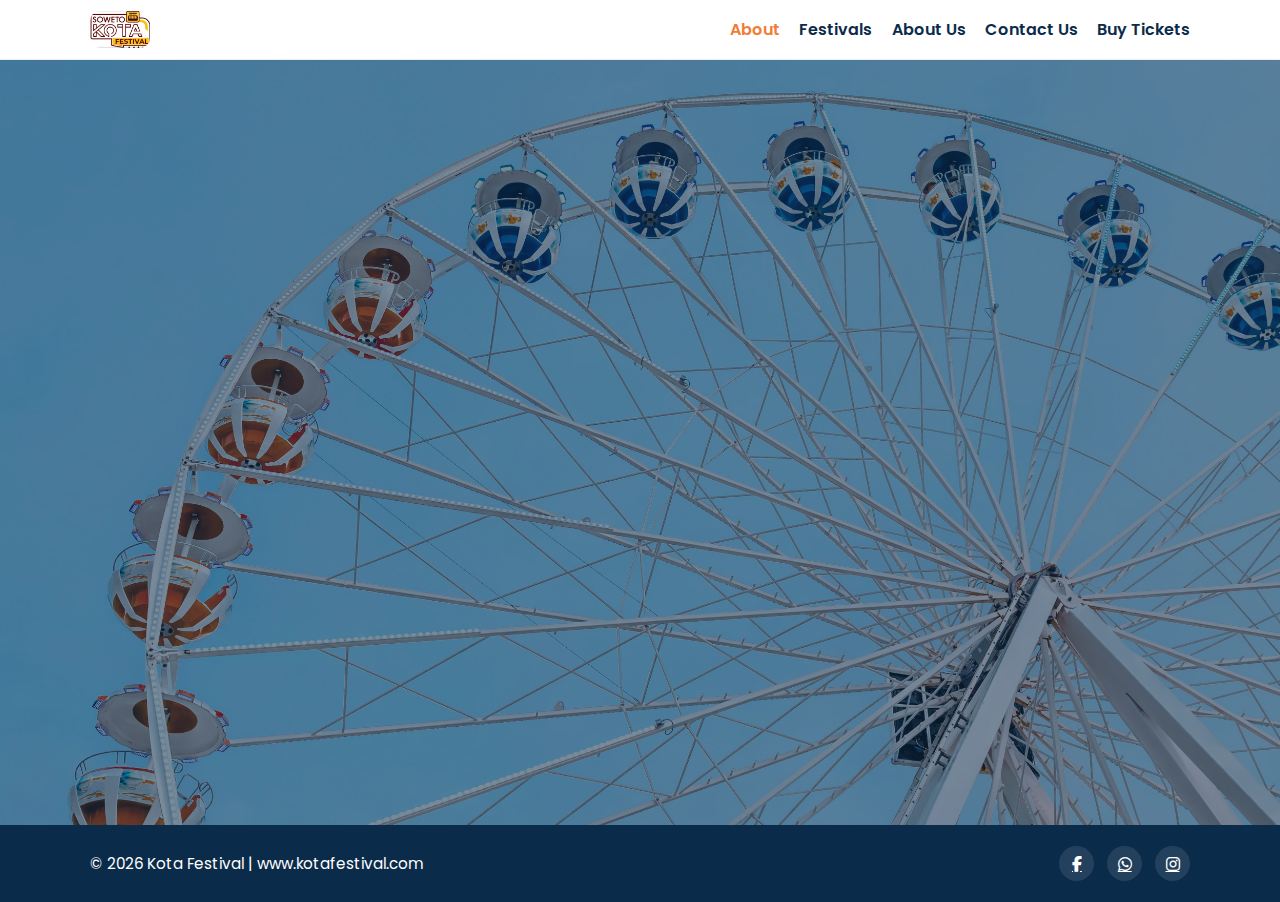
<file: index.html>
<!doctype html>
<html lang="en">
<head>
  <meta charset="utf-8" />
  <meta name="viewport" content="width=device-width, initial-scale=1.0" />
  <title>Kota Festival — Home</title>
  <link href="https://fonts.googleapis.com/css2?family=Poppins:wght@300;400;600;700&display=swap" rel="stylesheet">
  <link rel="stylesheet" href="https://cdnjs.cloudflare.com/ajax/libs/font-awesome/6.5.0/css/all.min.css">
  <link rel="stylesheet" href="style.css" />
</head>

<body>

  <header class="site-header">
    <div class="container header-inner">
      <div class="brand">
        <img src="logo.png" alt="Kota Festival Logo" class="logo" />
      </div>

      <nav class="main-nav" id="mainNav">
        <ul>
           <li><a href="about.html" class="active">About</a></li>
           <li><a href="festivals.html">Festivals</a></li>
          <li><a href="about.html">About Us</a></li>
          <li><a href="contact.html">Contact Us</a></li>
          <li><a href="tickets.html">Buy Tickets</a></li>
          
        </ul>
      </nav>

      <button class="nav-toggle" id="navToggle">☰</button>
    </div>
  </header>

  <!-- ===== HERO SECTION ===== -->
  <section class="hero">
    <div class="overlay"></div>
    <div class="container hero-inner">
      <h2 class="fade-up">KOTA FESTIVAL</h2>
      <p class="fade-up">
        Experience South Africa's best Food And Culture.
      </p>
      <div class="hero-actions fade-up">
        <a href="festivals.html" class="btn-primary">Browse Festivals</a>
      </div>
    </div>
  </section>

  <!-- ===== FOOTER ===== -->
  <footer class="site-footer">
    <div class="container footer-row">
      <p>© 2026 Kota Festival | www.kotafestival.com</p>

      <div class="footer-social-inline">
        <a href="#" aria-label="Facebook" class="social-icon"><i class="fab fa-facebook-f"></i></a>
        <a href="#" aria-label="Whatsapp" class="social-icon"><i class="fab fa-whatsapp"></i></a>
        <a href="#" aria-label="Instagram" class="social-icon"><i class="fab fa-instagram"></i></a>
      </div>
    </div>
  </footer>

  <!-- ===== SCRIPT ===== -->
  <script>
    // Toggle navbar for small screens
    const navToggle = document.getElementById("navToggle");
    const mainNav = document.getElementById("mainNav");
    navToggle.addEventListener("click", () => {
      mainNav.style.display = mainNav.style.display === "block" ? "none" : "block";
    });
  </script>
</body>
</html>
</file>
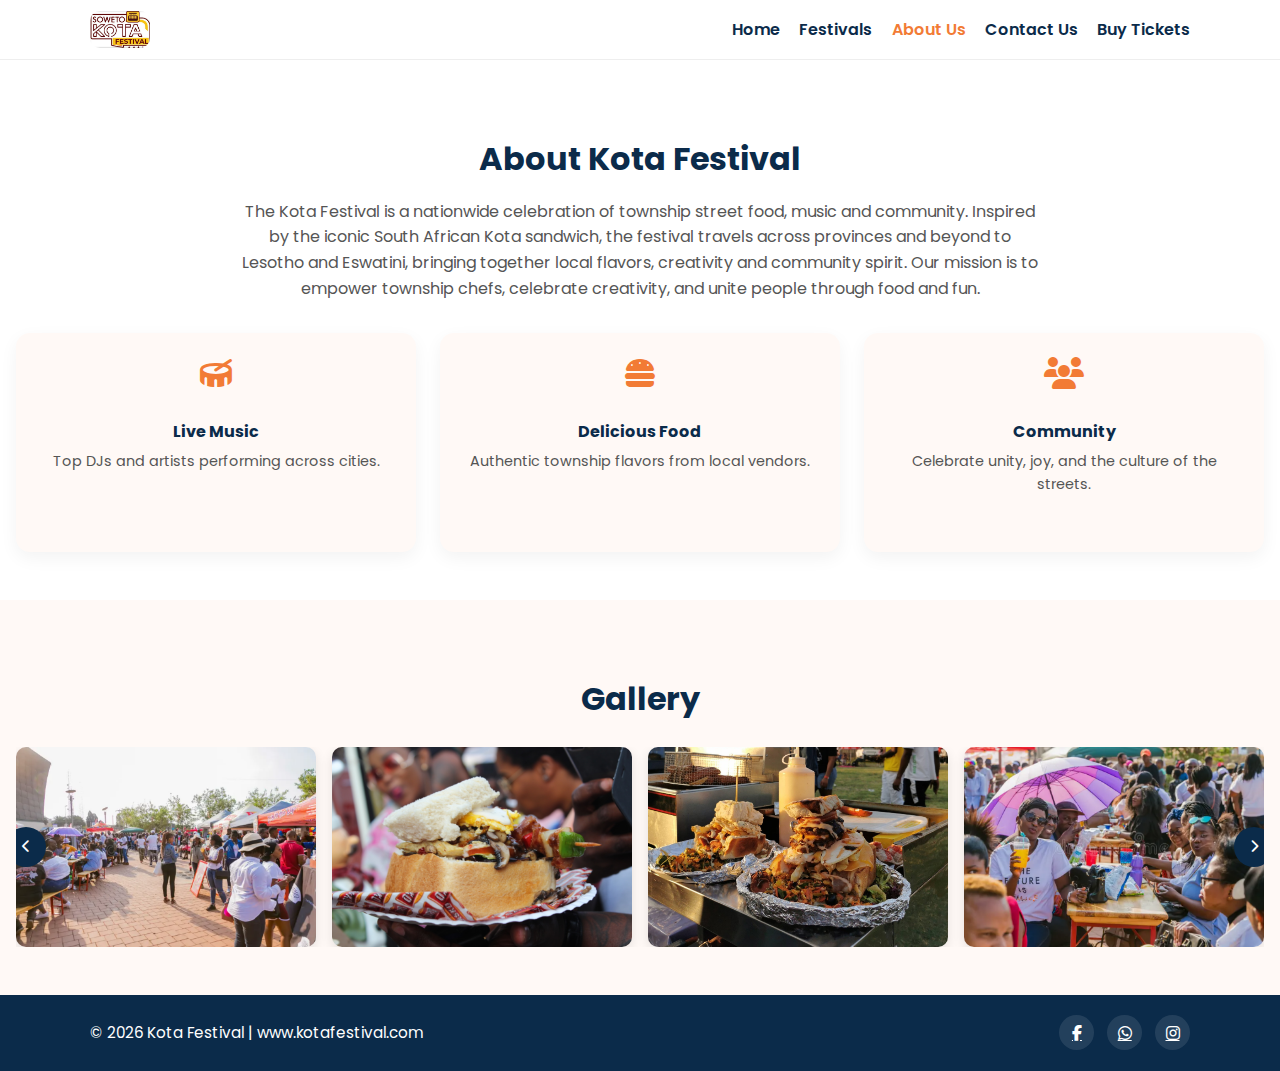
<file: about.html>
<!doctype html>
<html lang="en">
<head>
  <meta charset="utf-8" />
  <meta name="viewport" content="width=device-width,initial-scale=1" />
  <title>About — Kota Festival</title>
  <link href="https://fonts.googleapis.com/css2?family=Poppins:wght@300;400;600;700&display=swap" rel="stylesheet">

  <link rel="stylesheet" href="https://cdnjs.cloudflare.com/ajax/libs/font-awesome/6.5.0/css/all.min.css">
  <link rel="stylesheet" href="style.css" />
</head>

<body>

  <header class="site-header">
    <div class="container header-inner">
      <div class="brand">
        <img src="logo.png" alt="Kota Festival Logo" class="logo" />
      </div>

      <nav class="main-nav" id="mainNav">
        <ul>
          <li><a href="index.html">Home</a></li>
           <li><a href="festivals.html">Festivals</a></li>
          <li><a href="about.html" class="active">About Us</a></li>
          <li><a href="contact.html">Contact Us</a></li>
          <li><a href="tickets.html">Buy Tickets</a></li>
          
        </ul>
      </nav>

      <button class="nav-toggle" id="navToggle">☰</button>
    </div>
  </header>
  
  <section id="about" class="about">
    <div class="container">
      <h2>About Kota Festival</h2>
      <p>
         The Kota Festival is a nationwide celebration of township street food, music and community.
 Inspired by the iconic South African Kota sandwich, the festival travels across provinces and beyond to Lesotho and Eswatini,
 bringing together local flavors, creativity and community spirit.
 Our mission is to empower township chefs, celebrate creativity, and unite people through food and fun.
      </p>

      <div class="highlights">
        <div class="highlight">
          <i class="fas fa-drum"></i>
          <h4>Live Music</h4>
          <p>Top DJs and artists performing across cities.</p>
        </div>

        <div class="highlight">
          <i class="fas fa-hamburger"></i>
          <h4>Delicious Food</h4>
          <p>Authentic township flavors from local vendors.</p>
        </div>

        <div class="highlight">
          <i class="fas fa-users"></i>
          <h4>Community</h4>
          <p>Celebrate unity, joy, and the culture of the streets.</p>
        </div>
      </div>
    </div>
  </section>

  <!-- ===== GALLERY SECTION ===== -->
  <section id="gallery" class="gallery">
    <div class="container">
      <h2>Gallery</h2>
      <div class="gallery-wrapper">
        <button class="gallery-btn prev" aria-label="Previous"><i class="fas fa-chevron-left"></i></button>

        <div class="gallery-track">
          <img src="gallery/Screenshot (170).png" alt="Festival crowd">
          <img src="gallery/Screenshot (171).png" alt="Food stall">
          <img src="gallery/Screenshot (172).png" alt="Live music">
          <img src="gallery/Screenshot (173).png" alt="Chefs cooking">
          <img src="gallery/Screenshot (174).png" alt="Festival event">
          <img src="gallery/Screenshot (175).png" alt="Happy crowd">
          <img src="gallery/Screenshot (170).png" alt="Festival crowd">
          <img src="gallery/Screenshot (171).png" alt="Food stall">
          <img src="gallery/Screenshot (172).png" alt="Live music">
          <img src="gallery/Screenshot (173).png" alt="Chefs cooking">
          <img src="gallery/Screenshot (174).png" alt="Festival event">
          <img src="gallery/Screenshot (175).png" alt="Happy crowd">
          
        </div>

        <button class="gallery-btn next" aria-label="Next"><i class="fas fa-chevron-right"></i></button>
      </div>
    </div>
  </section>


  <!-- ===== FOOTER ===== -->
  <footer class="site-footer">
    <div class="container footer-row">
      <p>© 2026 Kota Festival | www.kotafestival.com</p>

      <div class="footer-social-inline">
        <a href="#" aria-label="Facebook" class="social-icon"><i class="fab fa-facebook-f"></i></a>
        <a href="#" aria-label="Whatsapp" class="social-icon"><i class="fab fa-whatsapp"></i></a>
        <a href="#" aria-label="Instagram" class="social-icon"><i class="fab fa-instagram"></i></a>
      </div>
    </div>
  </footer>
<script>
    // Toggle navbar
    const navToggle = document.getElementById("navToggle");
    const mainNav = document.getElementById("mainNav");
    navToggle.addEventListener("click", () => {
      mainNav.style.display = mainNav.style.display === "block" ? "none" : "block";
    });

    // Gallery slider logic
    const track = document.querySelector('.gallery-track');
    const prevBtn = document.querySelector('.gallery-btn.prev');
    const nextBtn = document.querySelector('.gallery-btn.next');

    let scrollAmount = 0;
    const scrollStep = 300;

    nextBtn.addEventListener('click', () => {
      track.scrollBy({ left: scrollStep, behavior: 'smooth' });
    });

    prevBtn.addEventListener('click', () => {
      track.scrollBy({ left: -scrollStep, behavior: 'smooth' });
    });
  </script>
  <script src="script.js"></script>
</body>
</html>
</file>
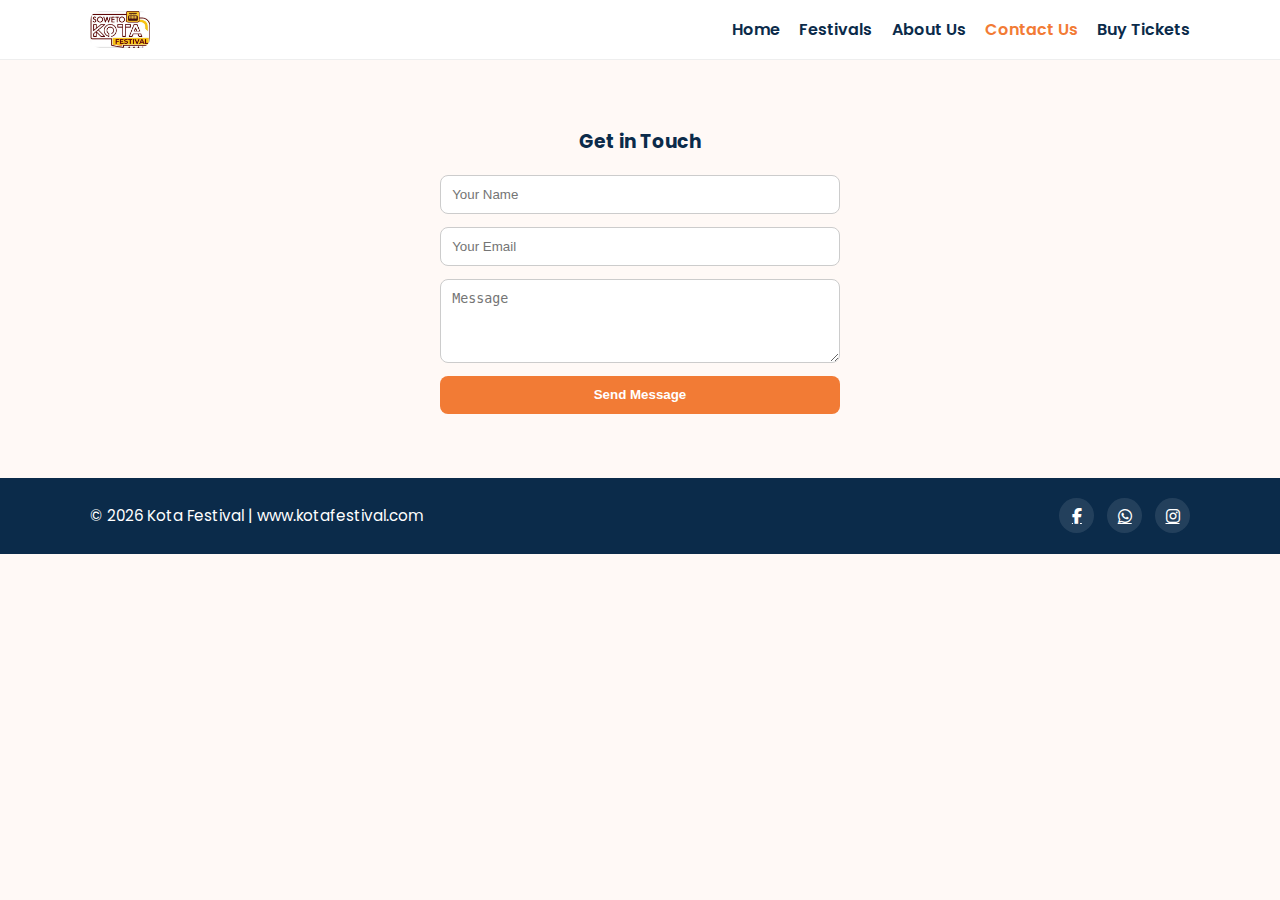
<file: contact.html>
<!doctype html>
<html lang="en">
<head>
  <meta charset="utf-8" />
  <meta name="viewport" content="width=device-width,initial-scale=1" />
  <title>Contact — Kota Festival</title>
  <link href="https://fonts.googleapis.com/css2?family=Poppins:wght@300;400;600;700&display=swap" rel="stylesheet">
    <link rel="stylesheet" href="https://cdnjs.cloudflare.com/ajax/libs/font-awesome/6.5.0/css/all.min.css">
  <link rel="stylesheet" href="style.css" />
</head>

<body>

  <header class="site-header">
    <div class="container header-inner">
      <div class="brand">
        <img src="logo.png" alt="Kota Festival Logo" class="logo" />
      </div>

      <nav class="main-nav" id="mainNav">
        <ul>
          <li><a href="index.html">Home</a></li>
           <li><a href="festivals.html">Festivals</a></li>
          <li><a href="about.html">About Us</a></li>
          <li><a href="contact.html" class="active">Contact Us</a></li>
          <li><a href="tickets.html">Buy Tickets</a></li>
          
        </ul>
      </nav>

      <button class="nav-toggle" id="navToggle">☰</button>
    </div>
  </header>

  <section class="contact-section">
    <div class="container">
      <h3>Get in Touch</h3>
      <form id="contactForm">
        <input type="text" placeholder="Your Name" required>
        <input type="email" placeholder="Your Email" required>
        <textarea rows="4" placeholder="Message"></textarea>
        <button type="submit" class="btn-primary">Send Message</button>
      </form>
      <p id="contactStatus"></p>
    </div>
  </section>

  <!-- ===== FOOTER ===== -->
  <footer class="site-footer">
    <div class="container footer-row">
      <p>© 2026 Kota Festival | www.kotafestival.com</p>

      <div class="footer-social-inline">
        <a href="#" aria-label="Facebook" class="social-icon"><i class="fab fa-facebook-f"></i></a>
        <a href="#" aria-label="Whatsapp" class="social-icon"><i class="fab fa-whatsapp"></i></a>
        <a href="#" aria-label="Instagram" class="social-icon"><i class="fab fa-instagram"></i></a>
      </div>
    </div>
  </footer>
  <script src="script.js"></script>
</body>
</html>
</file>
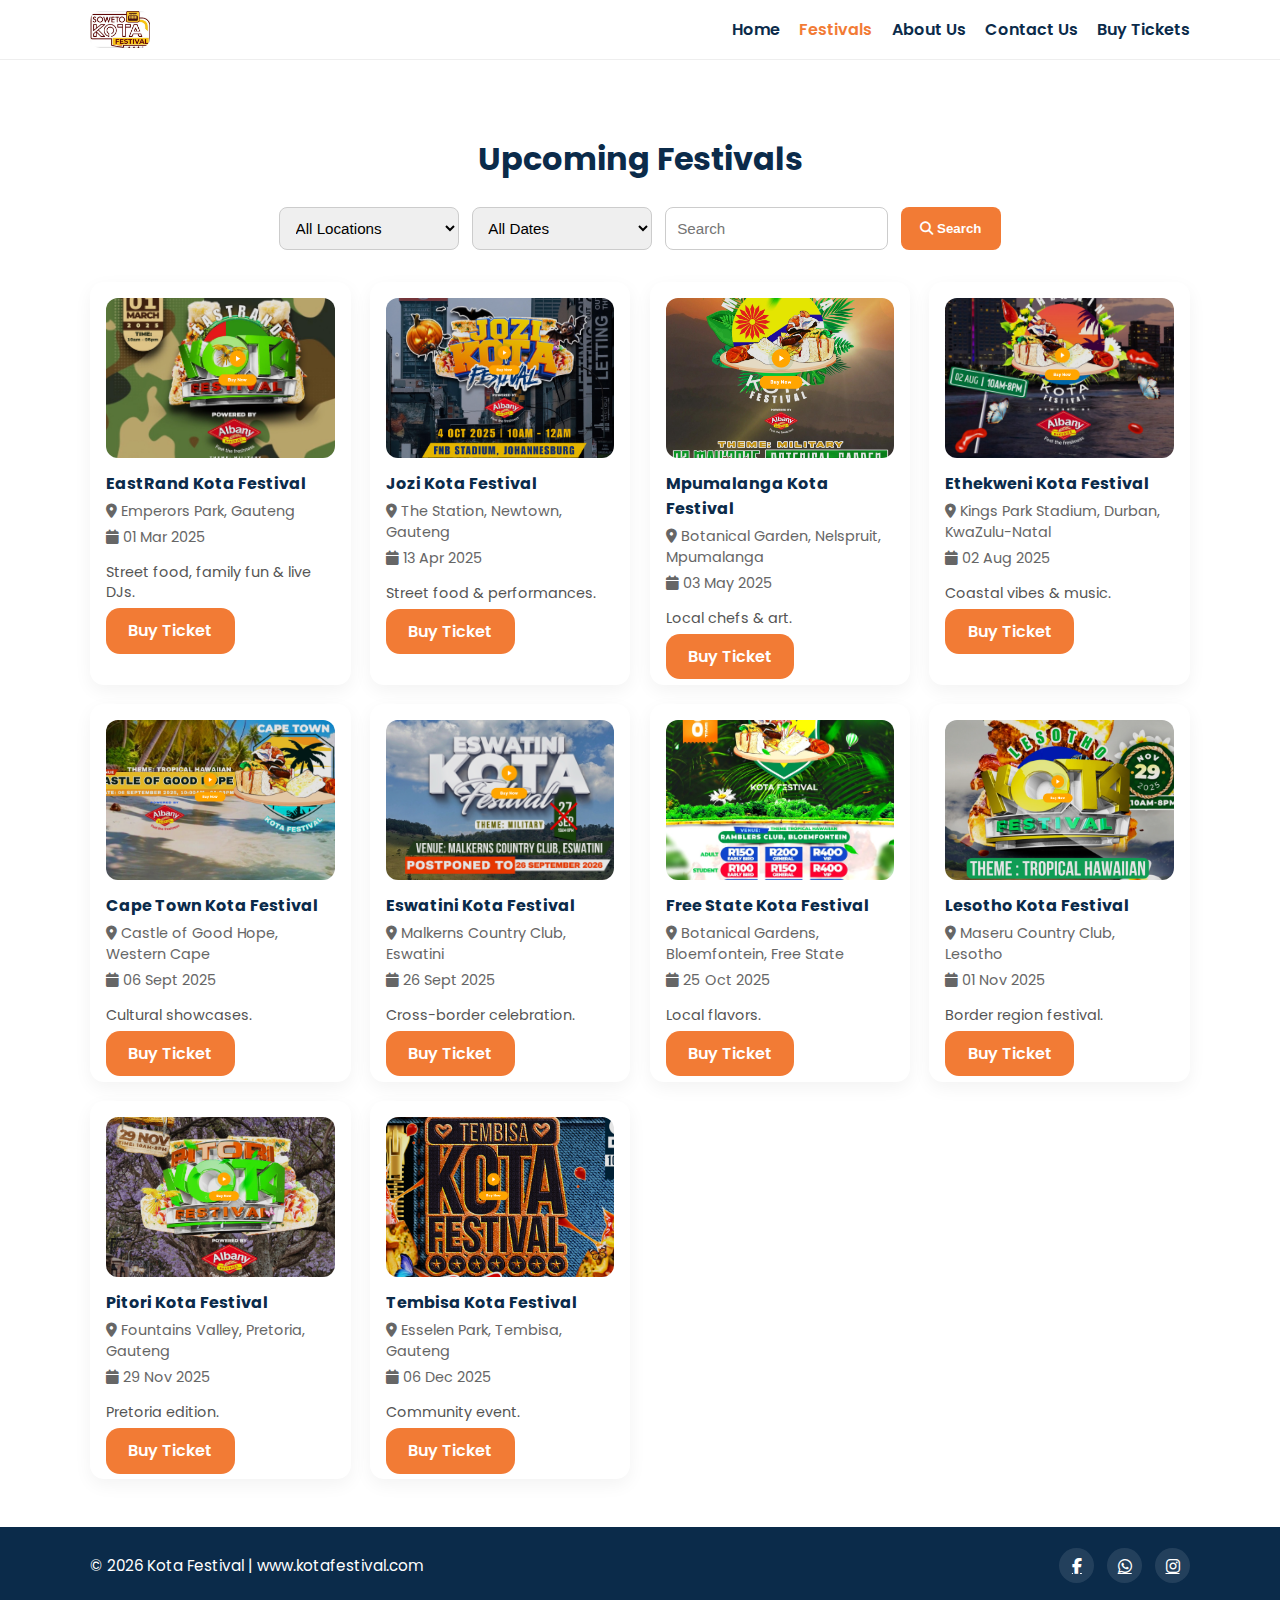
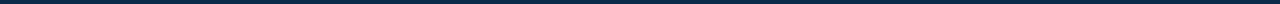
<file: festivals.html>
<!doctype html>
<html lang="en">
<head>
  <meta charset="utf-8" />
  <meta name="viewport" content="width=device-width, initial-scale=1.0" />
  <title>Festivals — Kota Festival</title>

  <!-- Fonts & Icons -->
  <link href="https://fonts.googleapis.com/css2?family=Poppins:wght@300;400;600;700&display=swap" rel="stylesheet">
  <link rel="stylesheet" href="https://cdnjs.cloudflare.com/ajax/libs/font-awesome/6.5.0/css/all.min.css">
  <link rel="stylesheet" href="style.css" />
</head>

<body>

  <header class="site-header">
    <div class="container header-inner">
      <div class="brand">
        <img src="logo.png" alt="Kota Festival Logo" class="logo" />
      </div>

      <nav class="main-nav" id="mainNav">
        <ul>
          <li><a href="index.html">Home</a></li>
           <li><a href="festivals.html"  class="active">Festivals</a></li>
          <li><a href="about.html">About Us</a></li>
          <li><a href="contact.html">Contact Us</a></li>
          <li><a href="tickets.html">Buy Tickets</a></li>
          
        </ul>
      </nav>

      <button class="nav-toggle" id="navToggle">☰</button>
    </div>
  </header>

  <!-- ===== FESTIVALS SECTION ===== -->
  <section class="festivals-page">
    <div class="container">
      <h2>Upcoming Festivals</h2>

      <!-- Filter row -->
      <div class="filter-bar">
        <select id="locationFilter">
          <option value="all">All Locations</option>
          <option value="Gauteng">Gauteng</option>
          <option value="Mpumalanga">Mpumalanga</option>
          <option value="KwaZulu-Natal">KwaZulu-Natal</option>
          <option value="Free State">Free State</option>
          <option value="Western Cape">Western Cape</option>
          <option value="Lesotho">Lesotho</option>
          <option value="Eswatini">Eswatini</option>
        </select>

        <select id="dateFilter">
          <option value="all">All Dates</option>
          <option value="march">March 2025</option>
          <option value="april">April 2025</option>
          <option value="may">May 2025</option>
          <option value="august">August 2025</option>
          <option value="september">September 2025</option>
          <option value="october">October 2025</option>
          <option value="november">November 2025</option>
          <option value="december">December 2025</option>
        </select>

        <input type="text" id="searchInput" placeholder="Search" />
        <button id="searchBtn" class="btn-primary"><i class="fas fa-search"></i> Search</button>
      </div>

      <!-- Festivals grid -->
      <div id="festivalsGrid" class="festivals-grid"></div>
    </div>
  </section>

  <!-- ===== FOOTER ===== -->
  <footer class="site-footer">
    <div class="container footer-row">
      <p>© 2026 Kota Festival | www.kotafestival.com</p>

      <div class="footer-social-inline">
        <a href="#" aria-label="Facebook" class="social-icon"><i class="fab fa-facebook-f"></i></a>
        <a href="#" aria-label="Whatsapp" class="social-icon"><i class="fab fa-whatsapp"></i></a>
        <a href="#" aria-label="Instagram" class="social-icon"><i class="fab fa-instagram"></i></a>
      </div>
    </div>
  </footer>

  <!-- ===== SCRIPT ===== -->
  <script>
    // Navbar toggle
    const navToggle = document.getElementById("navToggle");
    const mainNav = document.getElementById("mainNav");
    navToggle.addEventListener("click", () => {
      mainNav.style.display = mainNav.style.display === "block" ? "none" : "block";
    });

    // Sample festivals data with poster images
const festivals = [
  { 
    title: "EastRand Kota Festival", 
    date: "2025-03-01", 
    location: "Gauteng", 
    venue: "Emperors Park", 
    description: "Street food, family fun & live DJs.",
    image: "festivals/eastrand.png"
  },
  { 
    title: "Jozi Kota Festival", 
    date: "2025-04-13", 
    location: "Gauteng", 
    venue: "The Station, Newtown", 
    description: "Street food & performances.",
    image:"festivals/jozi.png"
  },
  { 
    title: "Mpumalanga Kota Festival", 
    date: "2025-05-03", 
    location: "Mpumalanga", 
    venue: "Botanical Garden, Nelspruit", 
    description: "Local chefs & art.",
    image: "festivals/mpumalanga.png"
  },
  { 
    title: "Ethekweni Kota Festival", 
    date: "2025-08-02", 
    location: "KwaZulu-Natal", 
    venue: "Kings Park Stadium, Durban", 
    description: "Coastal vibes & music.",
    image:"festivals/ethekwini.png"
  },
  { 
    title: "Cape Town Kota Festival", 
    date: "2025-09-06", 
    location: "Western Cape", 
    venue: "Castle of Good Hope", 
    description: "Cultural showcases.",
    image: "festivals/cape.png"
  },
  { 
    title: "Eswatini Kota Festival", 
    date: "2025-09-26", 
    location: "Eswatini", 
    venue: "Malkerns Country Club", 
    description: "Cross-border celebration.",
    image: "festivals/eswatini.png"
  },
  { 
    title: "Free State Kota Festival", 
    date: "2025-10-25", 
    location: "Free State", 
    venue: "Botanical Gardens, Bloemfontein", 
    description: "Local flavors.",
    image: "festivals/freestate.jpg"
  },
  { 
    title: "Lesotho Kota Festival", 
    date: "2025-11-01", 
    location: "Lesotho", 
    venue: "Maseru Country Club", 
    description: "Border region festival.",
    image: "festivals/lesotho.png"
  },
  { 
    title: "Pitori Kota Festival", 
    date: "2025-11-29", 
    location: "Gauteng", 
    venue: "Fountains Valley, Pretoria", 
    description: "Pretoria edition.",
    image:"festivals/pretoria.png"
  },
  { 
    title: "Tembisa Kota Festival", 
    date: "2025-12-06", 
    location: "Gauteng", 
    venue: "Esselen Park, Tembisa", 
    description: "Community event.",
    image: "festivals/tembisa.png"
  }
];

// Format date nicely
function formatDate(date) {
  const d = new Date(date);
  return d.toLocaleDateString("en-GB", { day: "2-digit", month: "short", year: "numeric" });
}

// Render festivals (with images)
function renderFestivals(list) {
  festivalsGrid.innerHTML = "";
  if (!list.length) {
    festivalsGrid.innerHTML = `<p style="grid-column:1/-1;text-align:center;color:#666;">No festivals found.</p>`;
    return;
  }

  list.forEach(f => {
    const card = document.createElement("div");
    card.className = "card";
    card.innerHTML = `
      <div class="poster">
        <img src="${f.image}" alt="${f.title} poster">
      </div>
      <h4>${f.title}</h4>
      <div class="meta"><i class="fa-solid fa-location-dot"></i> ${f.venue}, ${f.location}</div>
      <div class="meta"><i class="fa-solid fa-calendar"></i> ${formatDate(f.date)}</div>
      <p>${f.description}</p>
      <a href="tickets.html" class="btn-primary" style="text-decoration:none;text-align:center;">Buy Ticket</a>
    `;
    festivalsGrid.appendChild(card);
  });
}



    renderFestivals(festivals);

    // Filter logic
    function filterFestivals() {
      const loc = locationFilter.value.toLowerCase();
      const dateValue = dateFilter.value.toLowerCase();
      const query = searchInput.value.trim().toLowerCase();

      const filtered = festivals.filter(f => {
        const inLocation = loc === "all" ? true : f.location.toLowerCase().includes(loc);
        const inDate =
          dateValue === "all"
            ? true
            : new Date(f.date).toLocaleString("default", { month: "long" }).toLowerCase().includes(dateValue);
        const matchesQuery = query
          ? f.title.toLowerCase().includes(query) ||
            f.venue.toLowerCase().includes(query) ||
            f.location.toLowerCase().includes(query)
          : true;
        return inLocation && inDate && matchesQuery;
      });

      renderFestivals(filtered);
    }

    searchBtn.addEventListener("click", filterFestivals);
  </script>
</body>
</html>
</file>
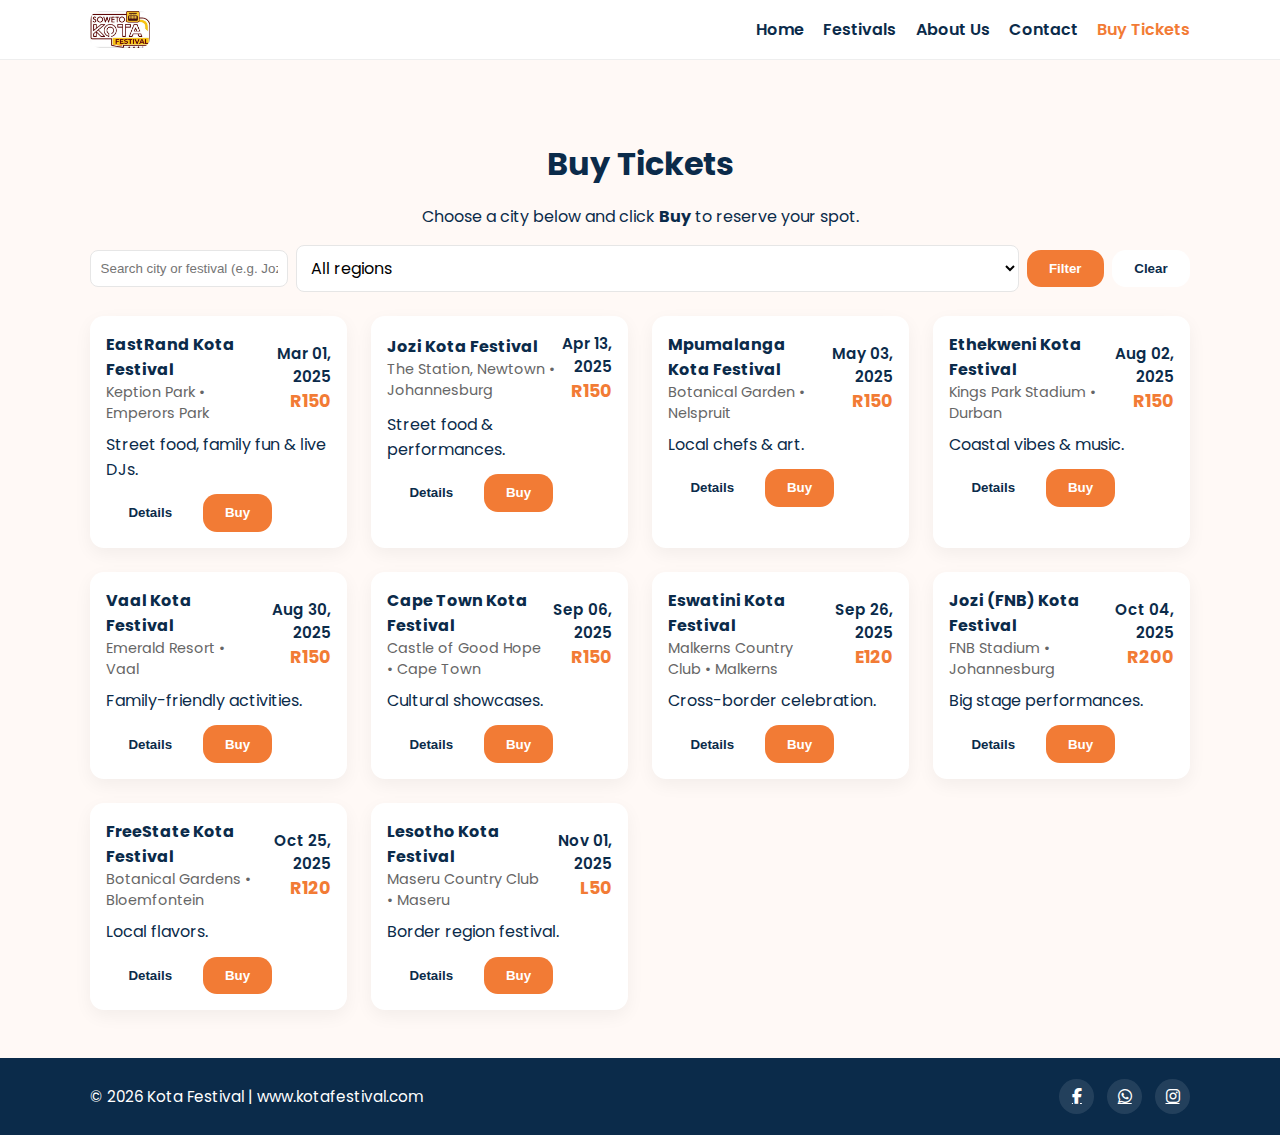
<file: tickets.html>
<!doctype html>
<html lang="en">
<head>
  <meta charset="utf-8" />
  <meta name="viewport" content="width=device-width,initial-scale=1" />
  <title>Buy Tickets — Kota Festival</title>
  <link href="https://fonts.googleapis.com/css2?family=Poppins:wght@300;400;600;700&display=swap" rel="stylesheet">
    <link rel="stylesheet" href="https://cdnjs.cloudflare.com/ajax/libs/font-awesome/6.5.0/css/all.min.css">
  <link rel="stylesheet" href="style.css" />
</head>

<body>
  <header class="site-header">
    <div class="container header-inner">
      <div class="brand">
        <img src="logo.png" alt="Kota Festival logo" class="logo" />
      </div>
      <nav class="main-nav" id="mainNav">
        <ul>
          <li><a href="index.html">Home</a></li>
          <li><a href="festivals.html">Festivals</a></li>
          <li><a href="about.html">About Us</a></li>
          <li><a href="contact.html">Contact</a></li>
          <li><a href="tickets.html" class="active">Buy Tickets</a></li>
        </ul>
      </nav>
      <button class="nav-toggle" id="navToggle">☰</button>
    </div>
  </header>

  <main>
    <section class="tickets-section">
      <div class="container">
        <h3>Buy Tickets</h3>
        <p class="small-muted">Choose a city below and click <strong>Buy</strong> to reserve your spot.</p>

        <div style="max-width:1100px;margin:1rem auto 1.5rem;display:flex;gap:.5rem;align-items:center;">
          <input id="searchTickets" placeholder="Search city or festival (e.g. Jozi, Durban)" style="flex:1;padding:.6rem;border-radius:8px;border:1px solid #e6e6e6" />
          <select id="regionSelect" style="padding:.6rem;border-radius:8px;border:1px solid #e6e6e6">
            <option value="all">All regions</option>
            <option>Gauteng</option>
            <option>Mpumalanga</option>
            <option>KwaZulu-Natal</option>
            <option>Western Cape</option>
            <option>Free State</option>
            <option>Lesotho</option>
            <option>Eswatini</option>
          </select>
          <button id="filterBtn" class="btn-primary">Filter</button>
          <button id="clearFilter" class="btn-light">Clear</button>
        </div>

        <div id="ticketsGrid" class="tickets-grid" aria-live="polite"></div>
      </div>
    </section>
  </main>


  <div id="ticketModal" class="modal" aria-hidden="true">
    <div class="modal-content">
      <button class="modal-close" id="modalClose">&times;</button>
      <h3>Purchase Tickets</h3>
      <p id="modalDesc"></p>

      <form id="ticketForm">
        <label for="ticketType">Ticket Type:</label>
        <select id="ticketType" required>
          <option value="general">General - R150</option>
          <option value="vip">VIP - R250</option>
          <option value="vvip">VVIP - R400</option>
        </select>

        <label for="ticketQty">Quantity:</label>
        <input type="number" id="ticketQty" min="1" value="1" required />

        <div class="modal-actions">
          <button type="submit" class="btn-primary">Purchase</button>
          <button type="button" id="modalCancel" class="btn-light">Cancel</button>
        </div>

        <p id="purchaseStatus" style="margin-top:0.5rem;font-size:0.9rem;"></p>
      </form>
    </div>
  </div>

  <div id="thankYouModal" class="modal" aria-hidden="true">
    <div class="modal-content">
      <h3>Thank You!</h3>
      <p>Your ticket purchase was successful. See you at the festival!</p>
      <button id="closeThankYou" class="btn-primary">Go Back</button>
    </div>
  </div>

  <footer class="site-footer">
    <div class="container footer-row">
      <p>© 2026 Kota Festival | www.kotafestival.com</p>
      <div class="footer-social-inline">
        <a href="#" aria-label="Facebook" class="social-icon"><i class="fab fa-facebook-f"></i></a>
        <a href="#" aria-label="Whatsapp" class="social-icon"><i class="fab fa-whatsapp"></i></a>
        <a href="#" aria-label="Instagram" class="social-icon"><i class="fab fa-instagram"></i></a>
      </div>
    </div>
  </footer>

  <script>
    const festivals = [
      { id:1, title:'EastRand Kota Festival', date:'2025-03-01', city:'Emperors Park', region:'Gauteng', price:150, currency:'R', venue:'Keption Park', desc:'Street food, family fun & live DJs.' },
      { id:2, title:'Jozi Kota Festival', date:'2025-04-13', city:'Johannesburg', region:'Gauteng', price:150, currency:'R', venue:'The Station, Newtown', desc:'Street food & performances.' },
      { id:3, title:'Mpumalanga Kota Festival', date:'2025-05-03', city:'Nelspruit', region:'Mpumalanga', price:150, currency:'R', venue:'Botanical Garden', desc:'Local chefs & art.' },
      { id:4, title:'Ethekweni Kota Festival', date:'2025-08-02', city:'Durban', region:'KwaZulu-Natal', price:150, currency:'R', venue:'Kings Park Stadium', desc:'Coastal vibes & music.' },
      { id:5, title:'Vaal Kota Festival', date:'2025-08-30', city:'Vaal', region:'Free State', price:150, currency:'R', venue:'Emerald Resort', desc:'Family-friendly activities.' },
      { id:6, title:'Cape Town Kota Festival', date:'2025-09-06', city:'Cape Town', region:'Western Cape', price:150, currency:'R', venue:'Castle of Good Hope', desc:'Cultural showcases.' },
      { id:7, title:'Eswatini Kota Festival', date:'2025-09-26', city:'Malkerns', region:'Eswatini', price:120, currency:'E', venue:'Malkerns Country Club', desc:'Cross-border celebration.' },
      { id:8, title:'Jozi (FNB) Kota Festival', date:'2025-10-04', city:'Johannesburg', region:'Gauteng', price:200, currency:'R', venue:'FNB Stadium', desc:'Big stage performances.' },
      { id:9, title:'FreeState Kota Festival', date:'2025-10-25', city:'Bloemfontein', region:'Free State', price:120, currency:'R', venue:'Botanical Gardens', desc:'Local flavors.' },
      { id:10, title:'Lesotho Kota Festival', date:'2025-11-01', city:'Maseru', region:'Lesotho', price:50, currency:'L', venue:'Maseru Country Club', desc:'Border region festival.' }
    ];

    const ticketsGrid = document.getElementById('ticketsGrid');
    const ticketModal = document.getElementById('ticketModal');
    const thankYouModal = document.getElementById('thankYouModal');
    const modalDesc = document.getElementById('modalDesc');
    const ticketForm = document.getElementById('ticketForm');
    const ticketQty = document.getElementById('ticketQty');
    const ticketType = document.getElementById('ticketType');
    const purchaseStatus = document.getElementById('purchaseStatus');
    const modalClose = document.getElementById('modalClose');
    const modalCancel = document.getElementById('modalCancel');
    const closeThankYou = document.getElementById('closeThankYou');
    const searchTickets = document.getElementById('searchTickets');
    const regionSelect = document.getElementById('regionSelect');
    const filterBtn = document.getElementById('filterBtn');
    const clearFilter = document.getElementById('clearFilter');

    let currentEvent = null;

    function formatDate(iso){
      const d = new Date(iso + 'T00:00:00');
      return d.toLocaleDateString(undefined, { day:'2-digit', month:'short', year:'numeric' });
    }

    function renderTickets(list){
      ticketsGrid.innerHTML = '';
      if(!list.length){
        ticketsGrid.innerHTML = '<div style="grid-column:1/-1;padding:1.2rem;background:#fff;border-radius:12px;text-align:center;color:#666">No events found.</div>';
        return;
      }

      list.forEach(ev => {
        const card = document.createElement('div');
        card.className = 'ticket-card';
        card.innerHTML = `
          <div class="row">
            <div>
              <div style="font-weight:700">${ev.title}</div>
              <div class="location small-muted">${ev.venue} • ${ev.city}</div>
            </div>
            <div style="text-align:right">
              <div class="date">${formatDate(ev.date)}</div>
              <div class="price">${ev.currency}${ev.price}</div>
            </div>
          </div>
          <div class="small-muted" style="margin-top:.4rem">${ev.desc}</div>
          <div class="cta">
            <button class="btn-light" onclick="viewDetails(${ev.id})">Details</button>
            <button class="btn-primary" onclick="openTicketModal(${ev.id})">Buy</button>
          </div>`;
        ticketsGrid.appendChild(card);
      });
    }

    renderTickets(festivals);

    window.viewDetails = function(id){
      const ev = festivals.find(x=>x.id===id);
      alert(`${ev.title}\nDate: ${formatDate(ev.date)}\nVenue: ${ev.venue}, ${ev.city}\nPrice: ${ev.currency}${ev.price}`);
    }


    window.openTicketModal = function(id){
      currentEvent = festivals.find(x=>x.id===id);
      if(!currentEvent) return;
      ticketModal.setAttribute('aria-hidden','false');
      modalDesc.textContent = `${currentEvent.title} — ${formatDate(currentEvent.date)} at ${currentEvent.venue}, ${currentEvent.city}`;
      document.body.style.overflow = 'hidden';
    }

    function closeTicketModal(){
      ticketModal.setAttribute('aria-hidden','true');
      document.body.style.overflow = '';
    }

    function showThankYouModal(){
      ticketModal.setAttribute('aria-hidden','true');
      thankYouModal.setAttribute('aria-hidden','false');
    }

    function closeThankYouModal(){
      thankYouModal.setAttribute('aria-hidden','true');
      document.body.style.overflow = '';
    }

    modalClose.addEventListener('click', closeTicketModal);
    modalCancel.addEventListener('click', closeTicketModal);
    closeThankYou.addEventListener('click', closeThankYouModal);

    ticketForm.addEventListener('submit', (e)=>{
      e.preventDefault();
      showThankYouModal();
    });

    filterBtn.addEventListener('click', ()=>{
      const q = searchTickets.value.trim().toLowerCase();
      const region = regionSelect.value;
      const filtered = festivals.filter(f=>{
        const matchesRegion = region==='all'?true:f.region.toLowerCase()===region.toLowerCase();
        const matchesQuery = f.title.toLowerCase().includes(q)||f.city.toLowerCase().includes(q);
        return matchesRegion&&matchesQuery;
      });
      renderTickets(filtered);
    });

    clearFilter.addEventListener('click', ()=>{
      searchTickets.value='';
      regionSelect.value='all';
      renderTickets(festivals);
    });
  </script>

  <style>

input[type="number"],
input[type="text"],
select {
  width: 100%;
  padding: 0.6rem 0.8rem;
  border-radius: 8px;
  border: 1.5px solid #e0e0e0;
  outline: none;
  font-family: inherit;
  font-size: 1rem;
  transition: all 0.2s ease;
  background-color: #fff;
}


input[type="number"]:hover,
input[type="text"]:hover,
select:hover {
  border-color: #999;
}

input[type="number"]:focus,
input[type="text"]:focus,
select:focus {
  border-color: #ff6600; 
  box-shadow: 0 0 0 2px rgba(255, 102, 0, 0.2);
}


#ticketForm label {
  display: block;
  margin-top: 1rem;
  margin-bottom: 0.3rem;
  font-weight: 600;
  color: #333;
}

    .modal {
      position: fixed;
      inset: 0;
      display: flex;
      align-items: center;
      justify-content: center;
      background: rgba(0,0,0,0.6);
      backdrop-filter: blur(4px);
      opacity: 0;
      pointer-events: none;
      transition: opacity .3s ease;
      z-index: 9999;
    }
    .modal[aria-hidden="false"] {
      opacity: 1;
      pointer-events: auto;
    }
    .modal-content {
      background: #fff;
      border-radius: 12px;
      padding: 2rem;
      max-width: 400px;
      width: 90%;
      text-align: center;
      position: relative;
      box-shadow: 0 4px 20px rgba(0,0,0,0.3);
      animation: fadeInUp .3s ease;
    }
    .modal-close {
      position: absolute;
      top: .8rem;
      right: 1rem;
      background: none;
      border: none;
      font-size: 1.4rem;
      cursor: pointer;
      color: #555;
    }
    .modal-actions {
      display: flex;
      justify-content: center;
      gap: .5rem;
      margin-top: 1rem;
    }
    @keyframes fadeInUp {
      from {transform: translateY(20px); opacity: 0;}
      to {transform: translateY(0); opacity: 1;}
    }
  </style>
</body>

</html>
</file>
<file: style.css>
:root {
  --orange: #f27b35;
  --dark-blue: #0b2b4a;
  --peach: #ffd2a5;
  --light-bg: #fff9f6;
  --radius: 14px;
  --transition: 0.3s ease;
  font-family: "Poppins", sans-serif;
}

body {
  margin: 0;
  color: var(--dark-blue);
  background: var(--light-bg);
}

/* HEADER */
.site-header {
  position: sticky;
  top: 0;
  background: #fff;
  border-bottom: 1px solid #eee;
  z-index: 100;
  transition: var(--transition);
}
.header-inner {
  max-width: 1100px;
  margin: 0 auto;
  display: flex;
  align-items: center;
  justify-content: space-between;
  padding: 0.7rem 1rem;
}
.logo {
  width: 60px;
  height: auto;
  border-radius: 10px;
  object-fit: cover;
}
.brand {
  display: flex;
  align-items: center;
  gap: 0.7rem;
}
.brand h1 {
  font-size: 1.3rem;
  color: var(--orange);
  font-weight: 700;
}
.main-nav ul {
  display: flex;
  gap: 1.2rem;
  list-style: none;
  margin: 0;
  padding: 0;
}
.main-nav a {
  text-decoration: none;
  color: var(--dark-blue);
  font-weight: 600;
  position: relative;
}
.main-nav a:hover,
.main-nav a.active {
  color: var(--orange);
}
.nav-toggle {
  display: none;
  border: 0;
  background: transparent;
  font-size: 1.6rem;
}

/* HERO */
.hero {
  position: relative;
  background: url("background.jpg") center/cover no-repeat fixed;
  height: 85vh;
  display: flex;
  align-items: center;
  justify-content: center;
  text-align: center;
  color: #fff;
}
.overlay {
  position: absolute;
  inset: 0;
  background: rgba(11, 43, 74, 0.55);
}
.hero-inner {
  position: relative;
  z-index: 2;
  max-width: 750px;
  padding: 2rem;
}
.hero h2 {
  font-size: 2.5rem;
  margin-bottom: 0.5rem;
}
.hero p {
  font-size: 1.1rem;
  margin-bottom: 1.5rem;
}
.hero-actions {
  display: flex;
  gap: 1rem;
  justify-content: center;
}
.btn-primary,
.btn-light {
  border: none;
  border-radius: var(--radius);
  padding: 0.7rem 1.4rem;
  font-weight: 600;
  cursor: pointer;
  transition: var(--transition);
}
.btn-primary {
  background: var(--orange);
  color: #fff;
}
.btn-primary:hover {
  background: #ff9a60;
}
.btn-light {
  background: #fff;
  color: var(--dark-blue);
}
.btn-light:hover {
  background: var(--peach);
}

/* FESTIVALS */
.festivals-section {
  padding: 3rem 1rem;
}
.festivals-section h3 {
  text-align: center;
  color: var(--dark-blue);
  font-size: 1.8rem;
  margin-bottom: 2rem;
}
.festivals-grid {
  display: grid;
  grid-template-columns: repeat(auto-fit, minmax(250px, 1fr));
  gap: 1.5rem;
  max-width: 1100px;
  margin: 0 auto;
}
.card {
  background: #fff;
  border-radius: var(--radius);
  box-shadow: 0 8px 20px rgba(0, 0, 0, 0.05);
  padding: 1rem;
  text-align: center;
  transition: var(--transition);
}
.card:hover {
  transform: translateY(-5px);
  box-shadow: 0 12px 25px rgba(0, 0, 0, 0.08);
}
.card .thumb {
  height: 140px;
  border-radius: 12px;
  background: linear-gradient(135deg, var(--orange), var(--peach));
  display: flex;
  align-items: center;
  justify-content: center;
  color: #fff;
  font-weight: 700;
  font-size: 1.1rem;
  margin-bottom: 0.7rem;
}
.card h4 {
  margin: 0.3rem 0;
}
.card .meta {
  font-size: 0.9rem;
  color: gray;
  margin-bottom: 0.8rem;
}
.card button {
  background: var(--orange);
  color: #fff;
  border: none;
  padding: 0.6rem 1rem;
  border-radius: 8px;
  cursor: pointer;
  transition: var(--transition);
}
.card button:hover {
  background: #ff9a60;
}

/* ABOUT */
.about-section {
  background: #fff;
  padding: 3rem 1rem;
}
.about-inner {
  max-width: 1100px;
  margin: 0 auto;
  display: flex;
  align-items: center;
  gap: 2rem;
}
.about-text {
  flex: 1;
}
.about-text h3 {
  color: var(--dark-blue);
  font-size: 1.8rem;
}
.about-text p {
  color: #555;
  line-height: 1.6;
}
.about-image img {
  border-radius: var(--radius);
  width: 100%;
  box-shadow: 0 8px 20px rgba(0, 0, 0, 0.08);
}

/* CONTACT */
.contact-section {
  padding: 3rem 1rem;
  text-align: center;
  background: var(--light-bg);
}
.contact-section form {
  display: flex;
  flex-direction: column;
  gap: 0.8rem;
  max-width: 400px;
  margin: 1rem auto;
}
.contact-section input,
.contact-section textarea {
  padding: 0.7rem;
  border-radius: 8px;
  border: 1px solid #ccc;
}
.contact-section button {
  background: var(--orange);
  color: #fff;
  border: none;
  border-radius: 8px;
  padding: 0.7rem;
  font-weight: 600;
  transition: var(--transition);
}
.contact-section button:hover {
  background: #ff9a60;
}

/* FOOTER */
.site-footer {
  background: var(--dark-blue);
  color: #fff;
  text-align: center;
  padding: 1rem;
}

/* ANIMATIONS */
.fade-up {
  animation: fadeUp 1s ease forwards;
  opacity: 0;
}
@keyframes fadeUp {
  from {
    opacity: 0;
    transform: translateY(20px);
  }
  to {
    opacity: 1;
    transform: translateY(0);
  }
}

/* RESPONSIVE */
@media (max-width: 768px) {
  .about-inner {
    flex-direction: column;
  }
  .main-nav {
    display: none;
    position: absolute;
    background: #fff;
    top: 70px;
    right: 0;
    left: 0;
    padding: 1rem 0;
    border-top: 1px solid #eee;
  }
  .main-nav ul {
    flex-direction: column;
    text-align: center;
  }
  .nav-toggle {
    display: block;
  }
}



.site-footer {
  background: var(--dark-blue);
  color: #fff;
  padding: 1.3rem 0;
}

.footer-row {
  display: flex;
  align-items: center;
  justify-content: space-between;
  flex-wrap: wrap;
  gap: 1rem;
  max-width: 1100px;
  margin: 0 auto;
  font-size: 0.95rem;
}

.footer-row p {
  margin: 0;
  font-weight: 400;
}

.footer-social-inline {
  display: flex;
  align-items: center;
  gap: 0.8rem;
}

.social-icon {
  color: #fff;
  background: rgba(255, 255, 255, 0.1);
  width: 35px;
  height: 35px;
  border-radius: 50%;
  display: flex;
  align-items: center;
  justify-content: center;
  transition: all 0.3s ease;
  font-size: 1rem;
}

.social-icon:hover {
  background: var(--orange);
  transform: translateY(-3px);
}

@media (max-width: 768px) {
  .footer-row {
    flex-direction: column;
    text-align: center;
    gap: 0.6rem;
  }
}

/* ===== ABOUT PAGE ===== */
.about {
  padding: 3rem 1rem;
  background: #fff;
  text-align: center;
}

.about h2 {
  font-size: 2rem;
  color: var(--dark-blue);
  margin-bottom: 1rem;
}

.about p {
  max-width: 800px;
  margin: 0 auto 2rem;
  color: #555;
  line-height: 1.6;
}

.highlights {
  display: flex;
  flex-wrap: wrap;
  justify-content: center;
  gap: 1.5rem;
}

.highlight {
  flex: 1 1 250px;
  background: var(--light-bg);
  border-radius: 14px;
  padding: 1.5rem;
  text-align: center;
  box-shadow: 0 6px 18px rgba(0, 0, 0, 0.05);
  transition: all 0.3s ease;
}

.highlight i {
  font-size: 2rem;
  color: var(--orange);
  margin-bottom: 0.5rem;
}

.highlight h4 {
  color: var(--dark-blue);
  margin-bottom: 0.4rem;
}

.highlight p {
  color: #555;
  font-size: 0.9rem;
}

.highlight:hover {
  transform: translateY(-6px);
  box-shadow: 0 10px 24px rgba(0, 0, 0, 0.08);
}

/* ===== GALLERY ===== */
.gallery {
  background: var(--light-bg);
  padding: 3rem 1rem;
  text-align: center;
}

.gallery h2 {
  font-size: 2rem;
  color: var(--dark-blue);
  margin-bottom: 1.5rem;
}

.gallery-wrapper {
  position: relative;
  max-width: 1400px;
  margin: 0 auto;
  overflow: hidden;
}

.gallery-track {
  display: flex;
  gap: 1rem;
  overflow-x: auto;
  scroll-behavior: smooth;
  scrollbar-width: none;
}

.gallery-track::-webkit-scrollbar {
  display: none;
}

.gallery-track img {
  width: 300px;
  height: 200px;
  object-fit: cover;
  border-radius: 10px;
  flex-shrink: 0;
  box-shadow: 0 4px 12px rgba(0, 0, 0, 0.1);
}

.gallery-btn {
  position: absolute;
  top: 50%;
  transform: translateY(-50%);
  background: var(--dark-blue);
  color: #fff;
  border: none;
  border-radius: 50%;
  width: 40px;
  height: 40px;
  display: flex;
  align-items: center;
  justify-content: center;
  cursor: pointer;
  transition: background 0.3s;
}

.gallery-btn:hover {
  background: var(--orange);
}

.gallery-btn.prev { left: -10px; }
.gallery-btn.next { right: -10px; }

/* Responsive layout */
@media (max-width: 768px) {
  .highlight {
    flex: 1 1 100%;
  }

  .gallery-track img {
    width: 200px;
    height: 140px;
  }
}

/* ===== FESTIVALS PAGE ===== */
.festivals-page {
  padding: 3rem 1rem;
  background: #fff;
  text-align: center;
}

.festivals-page h2 {
  color: var(--dark-blue);
  font-size: 2rem;
  margin-bottom: 1.5rem;
}

.filter-bar {
  display: flex;
  flex-wrap: wrap;
  justify-content: center;
  gap: 0.8rem;
  margin-bottom: 2rem;
}

.filter-bar select,
.filter-bar input {
  padding: 0.7rem;
  border-radius: 8px;
  border: 1px solid #ccc;
  min-width: 180px;
  font-size: 0.95rem;
}

.filter-bar button {
  padding: 0.7rem 1.2rem;
  border-radius: 8px;
  cursor: pointer;
  font-weight: 600;
}

.festivals-grid {
  display: grid;
  grid-template-columns: repeat(auto-fit, minmax(260px, 1fr));
  gap: 1.2rem;
}

.card {
  background: #fff;
  border-radius: 14px;
  box-shadow: 0 6px 18px rgba(0, 0, 0, 0.05);
  padding: 1rem;
  text-align: left;
  transition: all 0.3s ease;
}

.card:hover {
  transform: translateY(-6px);
  box-shadow: 0 10px 25px rgba(0, 0, 0, 0.08);
}

.card .thumb {
  background: linear-gradient(135deg, var(--orange), var(--peach));
  color: #fff;
  height: 130px;
  display: flex;
  align-items: center;
  justify-content: center;
  border-radius: 12px;
  font-weight: 700;
  margin-bottom: 0.8rem;
}

.card .meta {
  font-size: 0.9rem;
  color: #666;
  margin-bottom: 0.3rem;
}

.card p {
  color: #555;
  font-size: 0.9rem;
  line-height: 1.4;
  margin-bottom: 1rem;
}

/* Responsive layout */
@media (max-width: 768px) {
  .filter-bar {
    flex-direction: column;
    align-items: stretch;
  }

  .filter-bar select,
  .filter-bar input {
    width: 100%;
  }
}

.card .poster {
  width: 100%;
  height: 160px;
  border-radius: 12px;
  overflow: hidden;
  margin-bottom: 0.8rem;
}

.card .poster img {
  width: 100%;
  height: 100%;
  object-fit: cover;
  transition: transform 0.3s ease;
}

.card .poster img:hover {
  transform: scale(1.05);
}


/* ===== TICKETS PAGE ===== */
.tickets-section {
  padding: 3rem 1rem;
  background: var(--light-bg);
  text-align: center;
}

.tickets-section h3 {
  font-size: 2rem;
  color: var(--dark-blue);
  margin-bottom: 1rem;
}

.tickets-grid {
  display: grid;
  grid-template-columns: repeat(auto-fit, minmax(250px, 1fr));
  gap: 1.5rem;
  max-width: 1100px;
  margin: 0 auto;
}

.ticket-card {
  background: #fff;
  border-radius: var(--radius);
  box-shadow: 0 6px 18px rgba(0, 0, 0, 0.05);
  padding: 1rem;
  text-align: left;
  transition: var(--transition);
}

.ticket-card:hover {
  transform: translateY(-5px);
  box-shadow: 0 10px 24px rgba(0, 0, 0, 0.08);
}

.ticket-card .row {
  display: flex;
  justify-content: space-between;
  align-items: center;
  margin-bottom: .5rem;
}

.ticket-card .location {
  color: #666;
  font-size: 0.9rem;
}

.ticket-card .date {
  color: var(--dark-blue);
  font-weight: 600;
  font-size: 0.95rem;
}

.ticket-card .price {
  color: var(--orange);
  font-weight: 700;
  font-size: 1.1rem;
}

.ticket-card .cta {
  margin-top: .8rem;
  display: flex;
  gap: .5rem;
}
</file>
